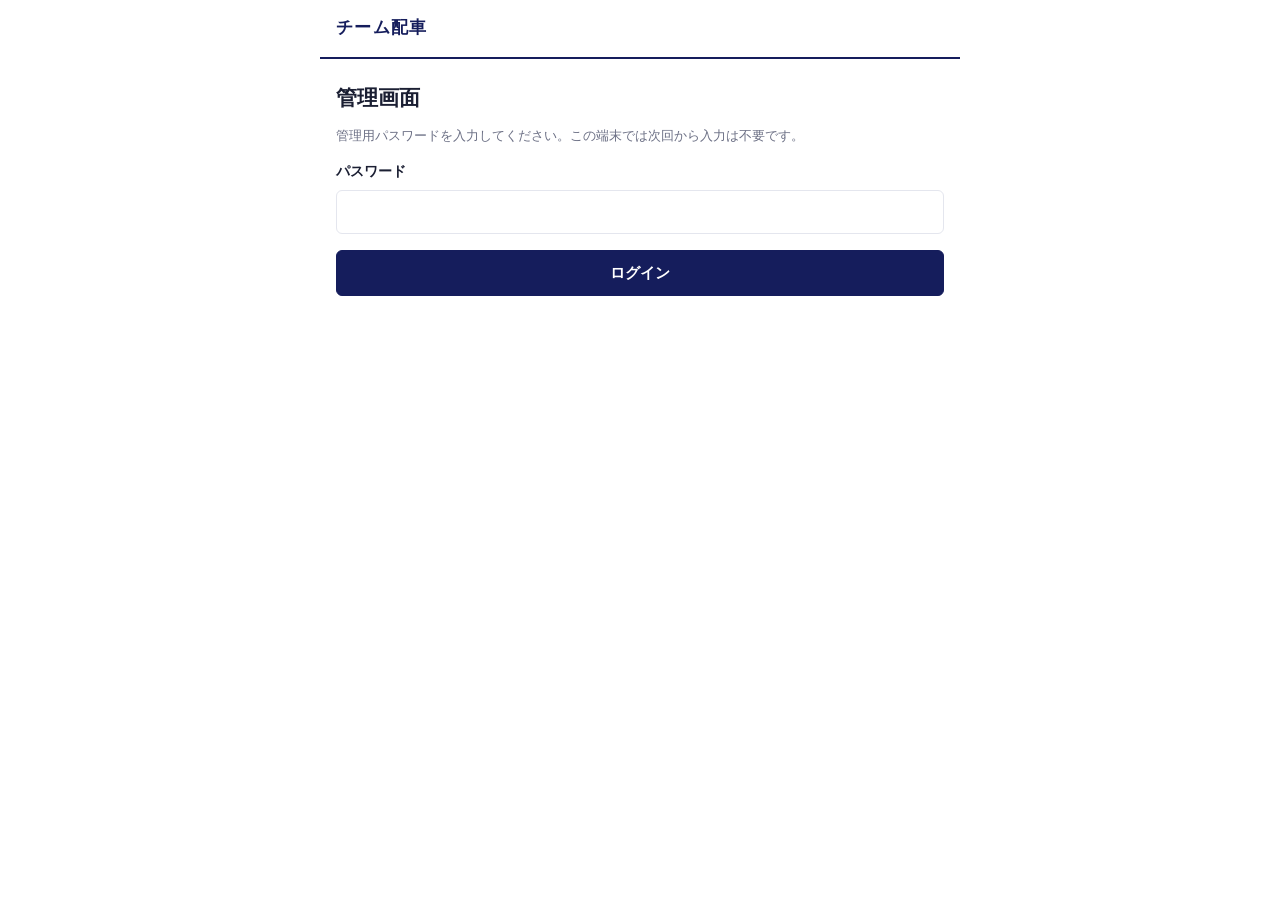
<file: index.html>
<!doctype html>
<html lang="ja">
<head>
  <meta charset="utf-8">
  <meta name="viewport" content="width=device-width, initial-scale=1">
  <title>チーム配車</title>
  <link rel="stylesheet" href="style.css">
</head>
<body>
  <main id="app"></main>
  <script type="module" src="src/app.js"></script>
</body>
</html>
</file>
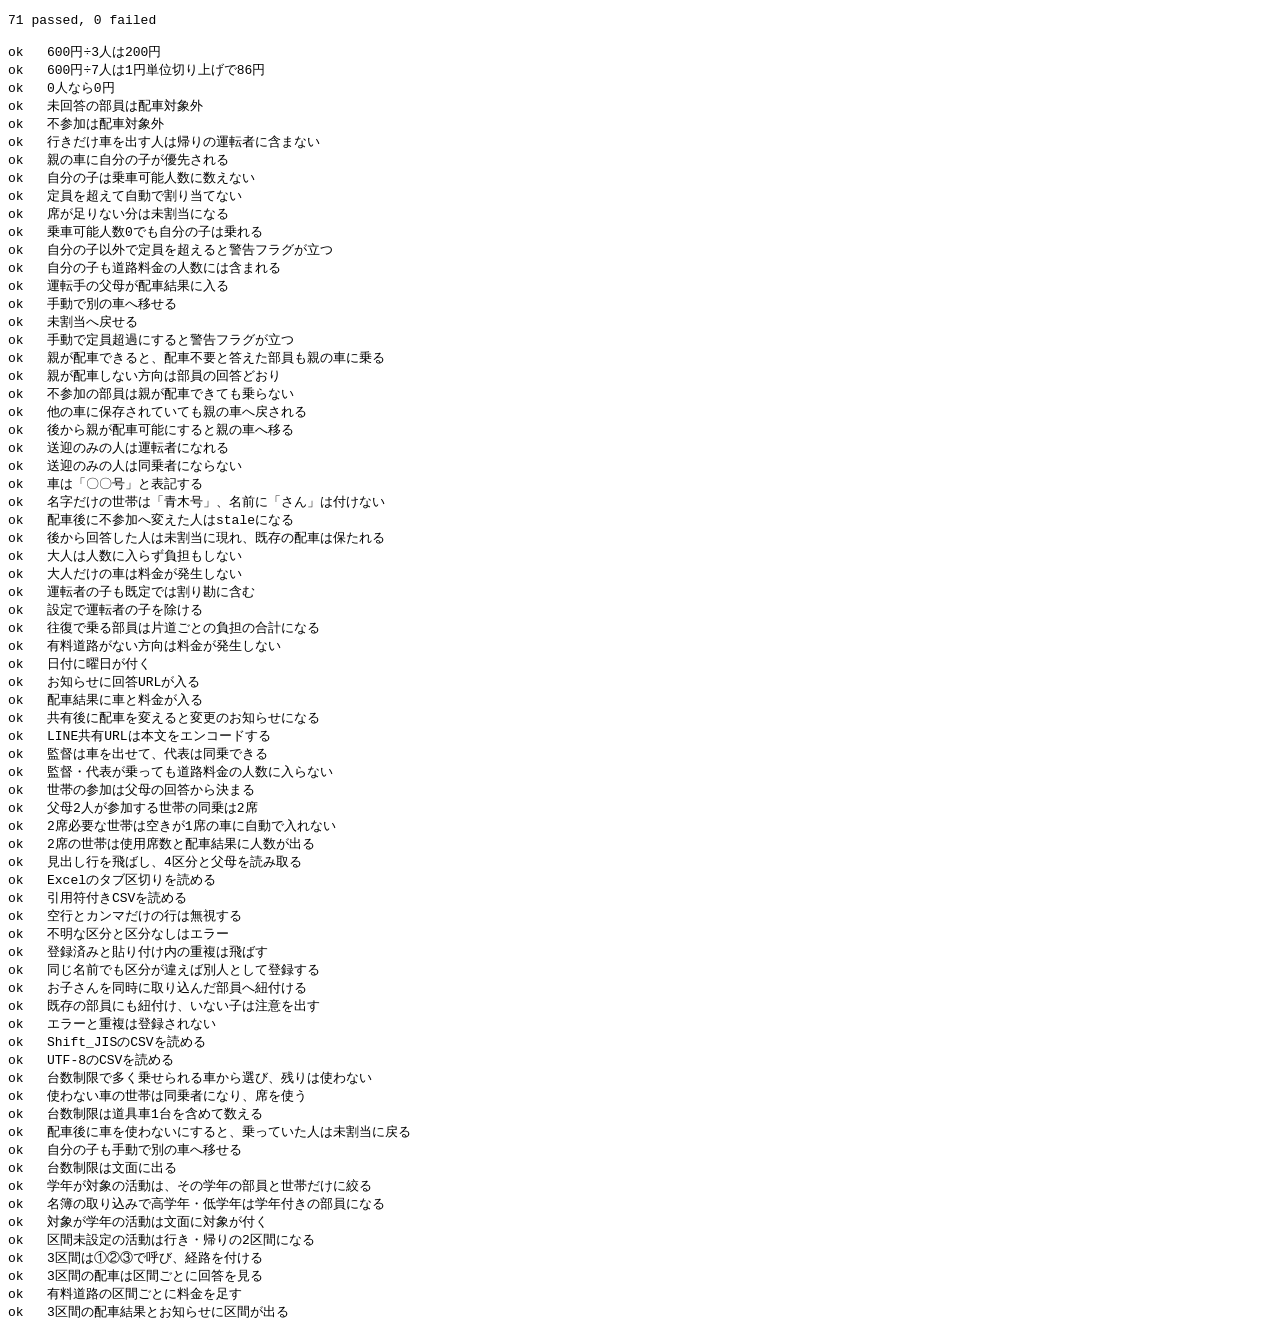
<file: test/index.html>
<!doctype html>
<meta charset="utf-8">
<title>logic tests</title>
<pre id="out">running</pre>
<script type="module">
import {
  splitToll, candidates, autoAssign, moveRider, allocationView, tollForCar,
  tollSummary, buildResultText, buildResultBody, buildAnnouncement, lineShareUrl, formatDate,
  parseRoster, applyRoster, decodeRosterFile, householdAttend, seatCount, carName, legsOf, legName, legLabel, legRoute, eventRoster, setCarUsed, carCount, maxCarsOf,
} from '../src/logic.js';

const results = [];
function test(name, fn) {
  try { fn(); results.push(`ok   ${name}`); }
  catch (e) { results.push(`FAIL ${name}: ${e.message}`); }
}
function eq(actual, expected) {
  const a = JSON.stringify(actual), b = JSON.stringify(expected);
  if (a !== b) throw new Error(`got ${a}, want ${b}`);
}
function ok(value, msg) { if (!value) throw new Error(msg); }

const P = (id, childIds) => ({ id, name: id, type: 'parent', childIds: childIds ?? [] });
const C = (id) => ({ id, name: id, type: 'player' });
const roster = [C('k1'), C('k2'), C('k3'), C('k4'), P('dad', ['k2']), P('mom'), P('adult')];
const yes = (out, back = out, seats = 0) => ({ attend: 'yes', out, back, seats });
const baseResponses = () => ({
  k1: yes('ride'), k2: yes('ride'), k3: yes('ride'),
  dad: yes('car', 'car', 2), mom: yes('car', 'none', 2), adult: yes('ride', 'none'),
});

test('600円÷3人は200円', () => eq(splitToll(600, 3), 200));
test('600円÷7人は1円単位切り上げで86円', () => eq(splitToll(600, 7), 86));
test('0人なら0円', () => eq(splitToll(600, 0), 0));

test('未回答の部員は配車対象外', () => {
  const { riders } = candidates(roster, baseResponses(), 'out');
  ok(!riders.some((r) => r.id === 'k4'), 'k4は未回答');
});
test('不参加は配車対象外', () => {
  const r = baseResponses(); r.k1 = { attend: 'no' };
  ok(!candidates(roster, r, 'out').riders.some((p) => p.id === 'k1'), 'k1は不参加');
});
test('行きだけ車を出す人は帰りの運転者に含まない', () => {
  eq(candidates(roster, baseResponses(), 'back').drivers.map((d) => d.id), ['dad']);
});

test('親の車に自分の子が優先される', () => {
  const cars = autoAssign(roster, baseResponses(), 'out');
  ok(cars.find((c) => c.driverId === 'dad').riderIds.includes('k2'), 'k2はdadの車');
});
test('自分の子は乗車可能人数に数えない', () => {
  const r = baseResponses();
  const v = allocationView(autoAssign(roster, r, 'back'), roster, r, 'back');
  const dad = v.cars[0];
  eq([dad.riders.length, dad.used, dad.seats, dad.over, v.unassigned.length], [3, 2, 2, false, 0]);
});
test('定員を超えて自動で割り当てない', () => {
  const r = baseResponses();
  r.dad.seats = 1;
  const cars = autoAssign(roster, r, 'back');
  eq(cars[0].riderIds.length, 2);
});
test('席が足りない分は未割当になる', () => {
  const r = baseResponses();
  r.dad.seats = 1;
  const v = allocationView(autoAssign(roster, r, 'back'), roster, r, 'back');
  eq(v.unassigned.length, 1);
});
test('乗車可能人数0でも自分の子は乗れる', () => {
  const r = baseResponses();
  r.dad.seats = 0;
  const cars = autoAssign(roster, r, 'back');
  eq(cars[0].riderIds, ['k2']);
});
test('自分の子以外で定員を超えると警告フラグが立つ', () => {
  const r = baseResponses();
  r.dad.seats = 1;
  const v = allocationView([{ driverId: 'dad', riderIds: ['k1', 'k2', 'k3'] }], roster, r, 'out');
  ok(v.cars[0].over, 'k1とk3で定員超過');
});
test('自分の子も道路料金の人数には含まれる', () => {
  const r = baseResponses();
  const v = allocationView([{ driverId: 'dad', riderIds: ['k1', 'k2'] }], roster, r, 'out');
  eq(tollForCar(v.cars[0], 600).share, 300);
});
test('運転手の父母が配車結果に入る', () => {
  const r = baseResponses();
  r.dad.driver = 'mother';
  const v = allocationView([{ driverId: 'dad', riderIds: ['k1'] }], roster, r, 'out');
  eq(v.cars[0].driverLabel, '母');
  const event = { title: 't', date: '2026-11-15', destination: 'd', meetTime: '8:00', tollOut: false, tollBack: false };
  const t = buildResultText(event, { out: { cars: [v.cars[0]], unassigned: [] }, back: { cars: [], unassigned: [] } });
  ok(t.includes('dad号（運転手：母）：k2、k1'), '運転手の表示');
});

test('手動で別の車へ移せる', () => {
  const cars = moveRider([{ driverId: 'dad', riderIds: ['k1'] }, { driverId: 'mom', riderIds: [] }], 'k1', 'mom');
  eq(cars, [{ driverId: 'dad', riderIds: [] }, { driverId: 'mom', riderIds: ['k1'] }]);
});
test('未割当へ戻せる', () => {
  eq(moveRider([{ driverId: 'dad', riderIds: ['k1'] }], 'k1', ''), [{ driverId: 'dad', riderIds: [] }]);
});
test('手動で定員超過にすると警告フラグが立つ', () => {
  const r = baseResponses();
  r.mom.seats = 1;
  const v = allocationView([{ driverId: 'mom', riderIds: ['k1', 'k3'] }], roster, r, 'out');
  ok(v.cars.find((c) => c.driver.id === 'mom').over, 'overになる');
});
test('親が配車できると、配車不要と答えた部員も親の車に乗る', () => {
  const r = baseResponses();
  r.k2 = yes('none');
  ok(autoAssign(roster, r, 'out').find((c) => c.driverId === 'dad').riderIds.includes('k2'), 'k2はdadの車');
});
test('親が配車しない方向は部員の回答どおり', () => {
  const r = baseResponses();
  r.k2 = yes('none');
  r.dad = { attend: 'yes', out: 'none', back: 'car', seats: 2 };
  ok(!candidates(roster, r, 'out').riders.some((p) => p.id === 'k2'), '行きは対象外');
  ok(candidates(roster, r, 'back').riders.some((p) => p.id === 'k2'), '帰りは親の車');
});
test('不参加の部員は親が配車できても乗らない', () => {
  const r = baseResponses();
  r.k2 = { attend: 'no' };
  ok(!candidates(roster, r, 'out').riders.some((p) => p.id === 'k2'), '不参加');
});
test('他の車に保存されていても親の車へ戻される', () => {
  const r = baseResponses();
  const v = allocationView([{ driverId: 'mom', riderIds: ['k2', 'k1'] }], roster, r, 'out');
  eq(v.cars.find((c) => c.driver.id === 'mom').riders.map((x) => x.person.id), ['k1']);
  eq(v.cars.find((c) => c.driver.id === 'dad').riders.map((x) => x.person.id), ['k2']);
});
test('後から親が配車可能にすると親の車へ移る', () => {
  const r = baseResponses();
  r.dad = { attend: 'yes', out: 'ride', back: 'ride', seats: 0 };
  const saved = autoAssign(roster, r, 'out');
  r.dad = yes('car', 'car', 2);
  const v = allocationView(saved, roster, r, 'out');
  ok(v.cars.find((c) => c.driver.id === 'dad').riders.some((x) => x.person.id === 'k2'), '親の車へ');
});
test('送迎のみの人は運転者になれる', () => {
  const r = baseResponses();
  r.dad = { attend: 'shuttle', out: 'car', back: 'none', seats: 2 };
  ok(candidates(roster, r, 'out').drivers.some((d) => d.id === 'dad'), '運転者');
});
test('送迎のみの人は同乗者にならない', () => {
  const r = baseResponses();
  r.adult = { attend: 'shuttle', out: 'ride', back: 'none', seats: 0 };
  ok(!candidates(roster, r, 'out').riders.some((p) => p.id === 'adult'), '同乗者ではない');
});
test('車は「〇〇号」と表記する', () => {
  const driver = { id: 'h', name: '青木家', type: 'parent', childIds: [] };
  const car = { driver, driverLabel: '', seats: 3, used: 0, riders: [], over: false };
  const event = { title: 't', date: '2026-11-15', destination: 'd', meetTime: '8:00', tollOut: false, tollBack: false };
  ok(buildResultText(event, { out: { cars: [car], unassigned: [] }, back: { cars: [], unassigned: [] } }).includes('■青木家号：'), '表記');
});
test('名字だけの世帯は「青木号」、名前に「さん」は付けない', () => {
  eq(carName({ name: '青木', type: 'parent' }), '青木号');
  eq(carName({ name: '佐々木監督', type: 'coach' }), '佐々木監督号');
  const driver = { id: 'h', name: '青木', type: 'parent', childIds: [] };
  const rider = { person: { id: 'e', name: '遠藤', type: 'parent' }, seats: 2 };
  const car = { driver, driverLabel: '父', seats: 3, used: 2, riders: [rider], over: false };
  const event = { title: 't', date: '2026-11-15', destination: 'd', meetTime: '8:00', tollOut: false, tollBack: false };
  ok(buildResultText(event, { out: { cars: [car], unassigned: [] }, back: { cars: [], unassigned: [] } })
    .includes('■青木号（運転手：父）：遠藤（2人）'), '表記');
});
test('配車後に不参加へ変えた人はstaleになる', () => {
  const r = baseResponses();
  const saved = [{ driverId: 'mom', riderIds: ['k1'] }];
  r.k1 = { attend: 'no' };
  const v = allocationView(saved, roster, r, 'out');
  ok(v.cars.find((c) => c.driver.id === 'mom').riders[0].stale, 'staleになる');
});
test('後から回答した人は未割当に現れ、既存の配車は保たれる', () => {
  const r = baseResponses();
  const saved = autoAssign(roster, r, 'out');
  r.k4 = yes('ride');
  const v = allocationView(saved, roster, r, 'out');
  ok(v.unassigned.some((p) => p.id === 'k4'), 'k4が未割当');
  eq(v.cars.flatMap((c) => c.riders).length, 4);
});

const carOf = (riders, driver = P('dad', ['k2'])) => ({
  driver, seats: 4, over: false, riders: riders.map((person) => ({ person, stale: false })),
});
test('大人は人数に入らず負担もしない', () => {
  const t = tollForCar(carOf([C('k1'), C('k2'), P('adult')]), 600);
  eq([t.payers.length, t.share, t.total], [2, 300, 600]);
});
test('大人だけの車は料金が発生しない', () => {
  eq(tollForCar(carOf([P('adult')]), 600).total, 0);
});
test('運転者の子も既定では割り勘に含む', () => {
  eq(tollForCar(carOf([C('k1'), C('k2')]), 600).share, 300);
});
test('設定で運転者の子を除ける', () => {
  eq(tollForCar(carOf([C('k1'), C('k2')]), 600, { tollFee: 600, driverChildPays: false }).share, 600);
});

const views = (outRiders, backRiders) => ({
  out: { cars: [carOf(outRiders)], unassigned: [] },
  back: { cars: [carOf(backRiders)], unassigned: [] },
});
test('往復で乗る部員は片道ごとの負担の合計になる', () => {
  const s = tollSummary({ tollOut: true, tollBack: true }, views([C('k1'), C('k2'), C('k3')], [C('k1'), C('k2')]));
  const k1 = s.players.find((p) => p.person.id === 'k1');
  eq([k1.out, k1.back, k1.total], [200, 300, 500]);
  eq(s.drivers[0].total, 1200);
});
test('有料道路がない方向は料金が発生しない', () => {
  const s = tollSummary({ tollOut: true, tollBack: false }, views([C('k1')], [C('k1')]));
  eq(s.players[0].total, 600);
});

const ev = { title: '練習試合', date: '2026-11-15', destination: '市民球場', meetTime: '8:00', meetPlace: '学校', tollOut: true, tollBack: false };
test('日付に曜日が付く', () => eq(formatDate('2026-11-15'), '11/15(日)'));
test('お知らせに回答URLが入る', () => {
  ok(buildAnnouncement(ev, 'https://x/#/a/1').includes('https://x/#/a/1'), 'URLがある');
});
test('配車結果に車と料金が入る', () => {
  const t = buildResultText(ev, views([C('k1'), C('k3')], [C('k1')]));
  ok(t.startsWith('【配車のお知らせ】'), '見出し');
  ok(t.includes('dad号：k1、k3'), '同乗者');
  ok(t.includes('1人300円'), '料金');
});
test('共有後に配車を変えると変更のお知らせになる', () => {
  const v1 = views([C('k1')], [C('k1')]);
  const shared = { ...ev, sharedBody: buildResultBody(ev, v1) };
  ok(buildResultText(shared, v1).startsWith('【配車のお知らせ】'), '同じ内容');
  ok(buildResultText(shared, views([C('k3')], [C('k1')])).startsWith('【配車変更のお知らせ】'), '変更');
});
test('LINE共有URLは本文をエンコードする', () => {
  ok(lineShareUrl('a b\n&').endsWith('a%20b%0A%26'), 'エンコード');
});

test('監督は車を出せて、代表は同乗できる', () => {
  const staff = [C('k1'), { id: 'co', name: 'co', type: 'coach' }, { id: 're', name: 're', type: 'rep' }];
  const r = { k1: yes('ride'), co: yes('car', 'car', 3), re: yes('ride') };
  const c = candidates(staff, r, 'out');
  eq([c.drivers.map((d) => d.id), c.riders.map((p) => p.id)], [['co'], ['k1', 're']]);
});
test('監督・代表が乗っても道路料金の人数に入らない', () => {
  const t = tollForCar(carOf([C('k1'), { id: 'co', type: 'coach' }, { id: 're', type: 'rep' }]), 600);
  eq([t.payers.length, t.share], [1, 600]);
});

test('世帯の参加は父母の回答から決まる', () => {
  eq([
    householdAttend({ father: 'yes', mother: 'no' }),
    householdAttend({ father: 'shuttle', mother: 'no' }),
    householdAttend({ father: 'shuttle', mother: 'yes' }),
    householdAttend({ father: 'no', mother: 'no' }),
  ], ['yes', 'shuttle', 'yes', 'no']);
});
test('父母2人が参加する世帯の同乗は2席', () => {
  const h = { id: 'h', type: 'parent' };
  eq([
    seatCount(h, { father: 'yes', mother: 'yes' }),
    seatCount(h, { father: 'yes', mother: 'shuttle' }),
    seatCount(C('k1'), {}),
  ], [2, 1, 1]);
});
test('2席必要な世帯は空きが1席の車に自動で入れない', () => {
  const people = [P('drv'), P('fam')];
  const r = {
    drv: yes('car', 'car', 1),
    fam: { attend: 'yes', father: 'yes', mother: 'yes', out: 'ride', back: 'ride' },
  };
  const v = allocationView(autoAssign(people, r, 'out'), people, r, 'out');
  eq(v.unassigned.map((p) => p.id), ['fam']);
});
test('2席の世帯は使用席数と配車結果に人数が出る', () => {
  const people = [P('drv'), P('fam')];
  const r = {
    drv: yes('car', 'car', 3),
    fam: { attend: 'yes', father: 'yes', mother: 'yes', out: 'ride', back: 'ride' },
  };
  const v = allocationView(autoAssign(people, r, 'out'), people, r, 'out');
  eq(v.cars[0].used, 2);
  const event = { title: 't', date: '2026-11-15', destination: 'd', meetTime: '8:00', tollOut: false, tollBack: false };
  ok(buildResultText(event, { out: v, back: { cars: [], unassigned: [] } }).includes('fam（2人）'), '人数表記');
});

let seq = 0;
const nid = () => `n${++seq}`;
test('見出し行を飛ばし、4区分と父母を読み取る', () => {
  const rows = parseRoster('名前,区分\n青木 蓮,部員\n青木 父,保護者\n石田 母,父母\n佐々木,監督\n田村,代表', []);
  eq(rows.map((r) => r.type), ['player', 'parent', 'parent', 'coach', 'rep']);
});
test('Excelのタブ区切りを読める', () => {
  eq(parseRoster('青木 蓮\t部員', [])[0].name, '青木 蓮');
});
test('引用符付きCSVを読める', () => {
  const rows = parseRoster('A,部員\nB,部員\nC,保護者,"A、B"', []);
  eq(rows[2].childNames, ['A', 'B']);
});
test('空行とカンマだけの行は無視する', () => {
  eq(parseRoster('A,部員\n\n,,\n', []).length, 1);
});
test('不明な区分と区分なしはエラー', () => {
  const rows = parseRoster('A,コーチ\nB', []);
  eq(rows.map((r) => r.status), ['error', 'error']);
});
test('登録済みと貼り付け内の重複は飛ばす', () => {
  const rows = parseRoster('A,部員\nB,部員\nB,部員', [{ id: '1', name: 'A', type: 'player' }]);
  eq(rows.map((r) => r.status), ['duplicate', 'new', 'duplicate']);
});
test('同じ名前でも区分が違えば別人として登録する', () => {
  eq(parseRoster('A,保護者', [{ id: '1', name: 'A', type: 'player' }])[0].status, 'new');
});
test('お子さんを同時に取り込んだ部員へ紐付ける', () => {
  const next = applyRoster([], parseRoster('父,保護者,太郎\n太郎,部員', []), nid);
  eq(next[0].childIds, [next[1].id]);
  ok(!('childNames' in next[0]), '一時項目を残さない');
});
test('既存の部員にも紐付け、いない子は注意を出す', () => {
  const roster = [{ id: 'x', name: '太郎', type: 'player' }];
  const rows = parseRoster('父,保護者,太郎・次郎', roster);
  ok(rows[0].note.includes('次郎'), '注意');
  eq(applyRoster(roster, rows, nid)[1].childIds, ['x']);
});
test('エラーと重複は登録されない', () => {
  const roster = [{ id: 'x', name: 'A', type: 'player' }];
  eq(applyRoster(roster, parseRoster('A,部員\nB,不明\nC,監督', roster), nid).map((p) => p.name), ['A', 'C']);
});
test('Shift_JISのCSVを読める', () => {
  eq(decodeRosterFile(new Uint8Array([0x95, 0x94, 0x88, 0xF5]).buffer), '部員');
});
test('UTF-8のCSVを読める', () => {
  eq(decodeRosterFile(new TextEncoder().encode('部員').buffer), '部員');
});

// ---- 台数制限と車の使う／使わない ----
test('台数制限で多く乗せられる車から選び、残りは使わない', () => {
  const r = baseResponses(); // dad: 2席＋自分の子k2、mom: 2席
  const cars = autoAssign(roster, r, 'out', { maxCars: 1 });
  eq(cars.filter((c) => !c.off).map((c) => c.driverId), ['dad']);
  eq(cars.filter((c) => c.off).map((c) => c.driverId), ['mom']);
});
test('使わない車の世帯は同乗者になり、席を使う', () => {
  const r = baseResponses();
  const cars = autoAssign(roster, r, 'out', { maxCars: 1 });
  const v = allocationView(cars, roster, r, 'out');
  eq(v.off.map((p) => p.id), ['mom']);
  const dad = v.cars.find((c) => c.driver.id === 'dad');
  ok(dad.riders.some((x) => x.person.id === 'mom') || v.unassigned.some((p) => p.id === 'mom'), 'momは同乗者');
  ok(dad.used <= dad.seats, '定員内');
});
test('台数制限は道具車1台を含めて数える', () => {
  eq(maxCarsOf({ carLimit: 5 }), 4);
  eq(maxCarsOf({}), undefined);
  const v = { cars: [{ driverStale: false }, { driverStale: false }], unassigned: [] };
  eq(carCount({ carLimit: 3 }, v), { limit: 3, used: 3, over: false });
  eq(carCount({ carLimit: 2 }, v).over, true);
  eq(carCount({}, v), { limit: 0, used: 2, over: false });
});
test('配車後に車を使わないにすると、乗っていた人は未割当に戻る', () => {
  const r = baseResponses();
  let cars = autoAssign(roster, r, 'out');
  cars = setCarUsed(cars, 'dad', false);
  const v = allocationView(cars, roster, r, 'out');
  ok(!v.cars.some((c) => c.driver.id === 'dad'), 'dadの車はない');
  ok(v.unassigned.some((p) => p.id === 'k2') || v.cars.some((c) => c.riders.some((x) => x.person.id === 'k2')), 'k2は同乗者のまま');
  ok(v.unassigned.some((p) => p.id === 'dad'), 'dadは同乗者');
  cars = setCarUsed(cars, 'dad', true);
  ok(allocationView(cars, roster, r, 'out').cars.some((c) => c.driver.id === 'dad'), '使うに戻せる');
});
test('自分の子も手動で別の車へ移せる', () => {
  const r = baseResponses();
  const cars = moveRider(autoAssign(roster, r, 'out'), 'k2', 'mom');
  const v = allocationView(cars, roster, r, 'out');
  ok(v.cars.find((c) => c.driver.id === 'mom').riders.some((x) => x.person.id === 'k2'), 'momの車');
  ok(!v.cars.find((c) => c.driver.id === 'dad').riders.some((x) => x.person.id === 'k2'), 'dadの車にはいない');
});
test('台数制限は文面に出る', () => {
  ok(buildAnnouncement({ title: 't', date: '2026-11-15', destination: 'd', meetTime: '8:00', carLimit: 5 }, 'u').includes('台数制限：5台（道具車1台を含む）'), '台数');
});

// ---- 学年と活動の対象 ----
test('学年が対象の活動は、その学年の部員と世帯だけに絞る', () => {
  const hi = { id: 'h1', name: 'h1', type: 'player', grade: 'high' };
  const lo = { id: 'l1', name: 'l1', type: 'player', grade: 'low' };
  const none = { id: 'n1', name: 'n1', type: 'player' };
  const both = { id: 'g1', name: '中村', type: 'parent', childIds: ['h1', 'l1'] };
  const hiOnly = { id: 'g2', name: '青木', type: 'parent', childIds: ['h1'] };
  const coach = { id: 's1', name: '監督', type: 'coach' };
  const r = [hi, lo, none, both, hiOnly, coach];
  eq(eventRoster({ target: 'low' }, r).map((p) => p.id), ['l1', 'g1', 's1']);
  eq(eventRoster({ target: 'low' }, r).find((p) => p.id === 'g1').childIds, ['l1']);
  eq(eventRoster({}, r).length, 6);
  eq(eventRoster({ target: 'all' }, r).length, 6);
  eq(both.childIds, ['h1', 'l1']);
});
test('名簿の取り込みで高学年・低学年は学年付きの部員になる', () => {
  const rows = parseRoster('青木 蓮,高学年\n中村 葵,低学年', []);
  eq(rows.map((x) => [x.type, x.grade]), [['player', 'high'], ['player', 'low']]);
  eq(applyRoster([], rows, () => 'x').map((p) => p.grade), ['high', 'low']);
});
test('対象が学年の活動は文面に対象が付く', () => {
  ok(buildAnnouncement({ title: '練習', date: '2026-11-29', destination: 'd', meetTime: '8:00', target: 'low' }, 'u').includes('11/29(日) 練習（低学年）'), '対象');
  ok(!buildAnnouncement({ title: '練習', date: '2026-11-29', destination: 'd', meetTime: '8:00' }, 'u').includes('（'), '全員は付けない');
});

// ---- 移動区間 ----
const legs3 = [
  { id: 'out', from: 'A小', to: 'Bグラウンド', toll: true },
  { id: 'mid', from: 'Bグラウンド', to: 'C小', toll: false },
  { id: 'back', from: 'C小', to: 'A小', toll: true },
];
test('区間未設定の活動は行き・帰りの2区間になる', () => {
  eq(legsOf({ tollOut: true, tollBack: false }).map((l) => [l.id, l.toll]), [['out', true], ['back', false]]);
  eq([legName(legsOf({}), 0), legName(legsOf({}), 1)], ['行き', '帰り']);
});
test('3区間は①②③で呼び、経路を付ける', () => {
  eq(legs3.map((_, i) => legLabel(legs3, i)), ['①：A小→Bグラウンド', '②：Bグラウンド→C小', '③：C小→A小']);
  eq(legRoute({ from: '', to: '' }), '');
});
test('3区間の配車は区間ごとに回答を見る', () => {
  const r = { dad: { attend: 'yes', out: 'car', mid: 'none', back: 'car', seats: 2 }, k1: { attend: 'yes', out: 'ride', mid: 'ride', back: 'ride', seats: 0 } };
  const people = [P('dad'), C('k1')];
  eq(autoAssign(people, r, 'out')[0].riderIds, ['k1']);
  eq(autoAssign(people, r, 'mid'), []);
  eq(allocationView([], people, r, 'mid').unassigned.map((p) => p.id), ['k1']);
});
test('有料道路の区間ごとに料金を足す', () => {
  const ev3 = { legs: legs3 };
  const v = { out: { cars: [carOf([C('k1'), C('k2')])], unassigned: [] }, mid: { cars: [carOf([C('k1')])], unassigned: [] }, back: { cars: [carOf([C('k1'), C('k2'), C('k3')])], unassigned: [] } };
  const k1 = tollSummary(ev3, v).players.find((p) => p.person.id === 'k1');
  eq([k1.out, k1.mid, k1.back, k1.total], [300, undefined, 200, 500]);
});
test('3区間の配車結果とお知らせに区間が出る', () => {
  const ev3 = { title: 't', date: '2026-11-15', destination: 'Bグラウンド', meetTime: '8:00', legs: legs3 };
  const empty = { cars: [], unassigned: [] };
  const body = buildResultBody(ev3, { out: empty, mid: empty });
  ok(body.includes('＜①：A小→Bグラウンド＞有料道路あり'), '区間1');
  ok(body.includes('＜②：Bグラウンド→C小＞\n車の提供なし'), '区間2');
  ok(body.includes('＜③：C小→A小＞有料道路あり'), '配車がまだの区間も出る');
  ok(buildAnnouncement(ev3, 'u').includes('移動：\n　①：A小→Bグラウンド'), 'お知らせ');
});

const failed = results.filter((r) => r.startsWith('FAIL')).length;
document.getElementById('out').textContent = `${results.length - failed} passed, ${failed} failed\n\n${results.join('\n')}`;
</script>
</file>
<file: style.css>
/* チームカラー #151d5c を基調にしたミニマルなデザイン */
:root {
  --bg: #ffffff;
  --card: #ffffff;
  --ink: #1b1f33;
  --muted: #6c7085;
  --line: #e4e6ee;
  --accent: #151d5c;
  --accent-soft: #eef0f7;
  --line-green: #06c755;
  --warn: #a8500c;
  --warn-soft: #fdf3e8;
  --no: #a03a3a;
  color-scheme: light;
  accent-color: var(--accent);
}

* { box-sizing: border-box; }

body {
  margin: 0;
  background: var(--bg);
  color: var(--ink);
  font-family: "Hiragino Sans", "Yu Gothic UI", "Meiryo", sans-serif;
  font-size: 16px;
  line-height: 1.7;
}

main { max-width: 640px; margin: 0 auto; padding: 0 16px 64px; }

header.top {
  display: flex; align-items: center; justify-content: space-between; gap: 12px;
  margin: 0 -16px; padding: 14px 16px;
  border-bottom: 2px solid var(--accent);
}
header.top .brand { color: var(--accent); font-size: 17px; font-weight: 700; letter-spacing: 0.08em; text-decoration: none; }

h1 { font-size: 21px; line-height: 1.4; margin: 0 0 10px; font-weight: 700; }
h2 { font-size: 15px; margin: 0 0 14px; font-weight: 700; letter-spacing: 0.04em; color: var(--accent); }
h3 { font-size: 14px; margin: 18px 0 8px; display: flex; align-items: center; gap: 8px; font-weight: 600; }

a { color: var(--accent); }

.card { padding: 24px 0; border-bottom: 1px solid var(--line); }
.card:last-of-type { border-bottom: 0; }
.muted { color: var(--muted); font-size: 13px; }
.hint { color: var(--muted); font-size: 13px; margin: -2px 0 8px; }
.row { display: flex; flex-wrap: wrap; gap: 8px; align-items: center; }
.between { justify-content: space-between; }
.hidden { display: none !important; }

.btn {
  display: inline-block;
  min-height: 44px;
  padding: 9px 16px;
  border: 1px solid var(--line);
  border-radius: 6px;
  background: transparent;
  color: var(--ink);
  font: inherit;
  font-size: 15px;
  font-weight: 600;
  text-decoration: none;
  cursor: pointer;
}
.btn:hover { border-color: var(--accent); }
.btn.primary { background: var(--accent); border-color: var(--accent); color: #fff; }
.btn.line { background: var(--line-green); border-color: var(--line-green); color: #fff; }
.btn.danger { color: var(--no); }
.btn.small { min-height: 34px; padding: 4px 12px; font-size: 13px; }
.btn.block { display: block; width: 100%; text-align: center; margin-top: 16px; }
.btn:disabled { opacity: 0.4; cursor: default; }

label.field { display: block; margin-bottom: 16px; font-size: 14px; font-weight: 600; }
input[type=text], input[type=password], input[type=date], input[type=time], input[type=number], select, textarea {
  display: block;
  width: 100%;
  min-height: 44px;
  margin-top: 6px;
  padding: 8px 10px;
  border: 1px solid var(--line);
  border-radius: 6px;
  background: #fff;
  color: var(--ink);
  font: inherit;
  font-weight: 400;
}
input:focus, select:focus, textarea:focus { outline: 2px solid var(--accent); outline-offset: -1px; border-color: var(--accent); }

fieldset { border: 0; margin: 0 0 20px; padding: 0; min-width: 0; }
legend { font-size: 14px; font-weight: 600; padding: 0; margin-bottom: 8px; }

.choices { display: grid; gap: 6px; }
.choices.two { grid-template-columns: 1fr 1fr; }
.choices.three { grid-template-columns: 1fr 1fr 1fr; }
.choices.three .choice { padding: 8px 6px; gap: 4px; font-size: 14px; white-space: nowrap; }
.choice {
  display: flex; align-items: center; gap: 8px; min-height: 44px; padding: 8px 12px;
  border: 1px solid var(--line); border-radius: 6px; font-size: 15px; cursor: pointer;
}
.choice:has(input:checked) { border-color: var(--accent); background: var(--accent-soft); color: var(--accent); font-weight: 600; }


.child-block { padding: 14px; border: 1px solid var(--line); border-radius: 6px; margin-bottom: 12px; }
.child-block legend { padding: 0 6px; }
.sub-legend { margin: 12px 0 6px; font-size: 13px; font-weight: 600; color: var(--muted); }
.locked { margin: 12px 0 0; padding: 8px 12px; border-left: 3px solid var(--accent); background: var(--accent-soft); color: var(--accent); font-size: 14px; font-weight: 600; }

.check { display: flex; align-items: center; gap: 8px; min-height: 36px; font-size: 15px; }

.info { display: grid; grid-template-columns: 3.5em 1fr; gap: 2px 12px; margin: 0; font-size: 15px; }
.info dt { color: var(--muted); }
.info dd { margin: 0; }

.tag { display: inline-block; padding: 0 7px; border: 1px solid var(--accent); border-radius: 4px; color: var(--accent); font-size: 11px; font-weight: 600; line-height: 1.6; white-space: nowrap; }
.tag.warn { border-color: var(--warn); color: var(--warn); }

.notice { padding: 10px 12px; border-left: 3px solid var(--accent); background: var(--accent-soft); font-size: 14px; margin-bottom: 14px; }
.notice.warn { border-color: var(--warn); background: var(--warn-soft); color: var(--warn); }

.stats { display: grid; grid-auto-flow: column; grid-auto-columns: 1fr; margin-bottom: 8px; border: 1px solid var(--line); border-radius: 6px; }
.stat { text-align: center; padding: 8px 4px; }
.stat + .stat { border-left: 1px solid var(--line); }
.stat b { display: block; font-size: 20px; font-weight: 600; color: var(--accent); font-variant-numeric: tabular-nums; }
.stat span { font-size: 12px; color: var(--muted); }

.table-wrap { overflow-x: auto; }
table { width: 100%; border-collapse: collapse; font-size: 14px; }
th, td { padding: 7px 8px; border-bottom: 1px solid var(--line); text-align: left; white-space: nowrap; }
th { color: var(--muted); font-size: 12px; font-weight: 600; }
td.num, th.num { text-align: right; font-variant-numeric: tabular-nums; }
td.no { color: var(--no); }
td.none { color: var(--muted); }

.car { border: 1px solid var(--line); border-radius: 6px; padding: 10px 12px; margin-bottom: 8px; }
.car.over { border-color: var(--warn); }
.car.pool { border-style: dashed; }
.car-head { display: flex; flex-wrap: wrap; justify-content: space-between; gap: 4px 8px; font-weight: 600; margin-bottom: 4px; }
.rider { display: grid; grid-template-columns: 1fr 9em; gap: 8px; align-items: center; padding: 4px 0; font-size: 15px; }
.rider select { margin: 0; min-height: 36px; padding: 4px 6px; font-size: 14px; }
.toll-line { margin-top: 6px; font-size: 13px; color: var(--accent); font-weight: 600; }

pre.preview { margin: 0 0 12px; padding: 12px 14px; background: #f7f8fb; border-radius: 6px; font: inherit; font-size: 14px; white-space: pre-wrap; overflow-wrap: anywhere; }

.list-item { display: flex; justify-content: space-between; align-items: center; gap: 8px; padding: 8px 0; border-bottom: 1px solid var(--line); }
.list-item:last-child { border-bottom: 0; }
details summary { cursor: pointer; font-size: 13px; color: var(--accent); }
.parent-block { padding: 6px 0; border-bottom: 1px solid var(--line); }
.parent-block .list-item { border: 0; padding: 0; }

.toast { position: fixed; left: 50%; bottom: 20px; transform: translateX(-50%); padding: 8px 16px; border-radius: 6px; background: var(--accent); color: #fff; font-size: 14px; }

.error { color: var(--no); font-size: 14px; font-weight: 600; margin-bottom: 12px; }

.leg-row { display: grid; grid-template-columns: 1.4em 1fr auto 1fr; gap: 6px 8px; align-items: center; padding: 10px 0; border-bottom: 1px solid var(--line); }
.leg-row input[type=text] { margin-top: 0; }
.leg-no { font-weight: 700; color: var(--accent); text-align: center; }
.leg-arrow { color: var(--muted); }
.leg-foot { grid-column: 2 / -1; display: flex; justify-content: space-between; align-items: center; gap: 8px; }
[data-legs] + .btn { margin-top: 10px; }
.same-legs { margin: -8px 0 20px; }
.grade-select { display: inline-block; width: auto; min-height: 34px; margin: 0; padding: 2px 6px; font-size: 13px; }
.car-count { margin: 0 0 8px; font-size: 13px; color: var(--muted); }
.car-count.warn { color: var(--warn); font-weight: 600; }
.car.off { border-style: dashed; background: #fafbfd; }
</file>
